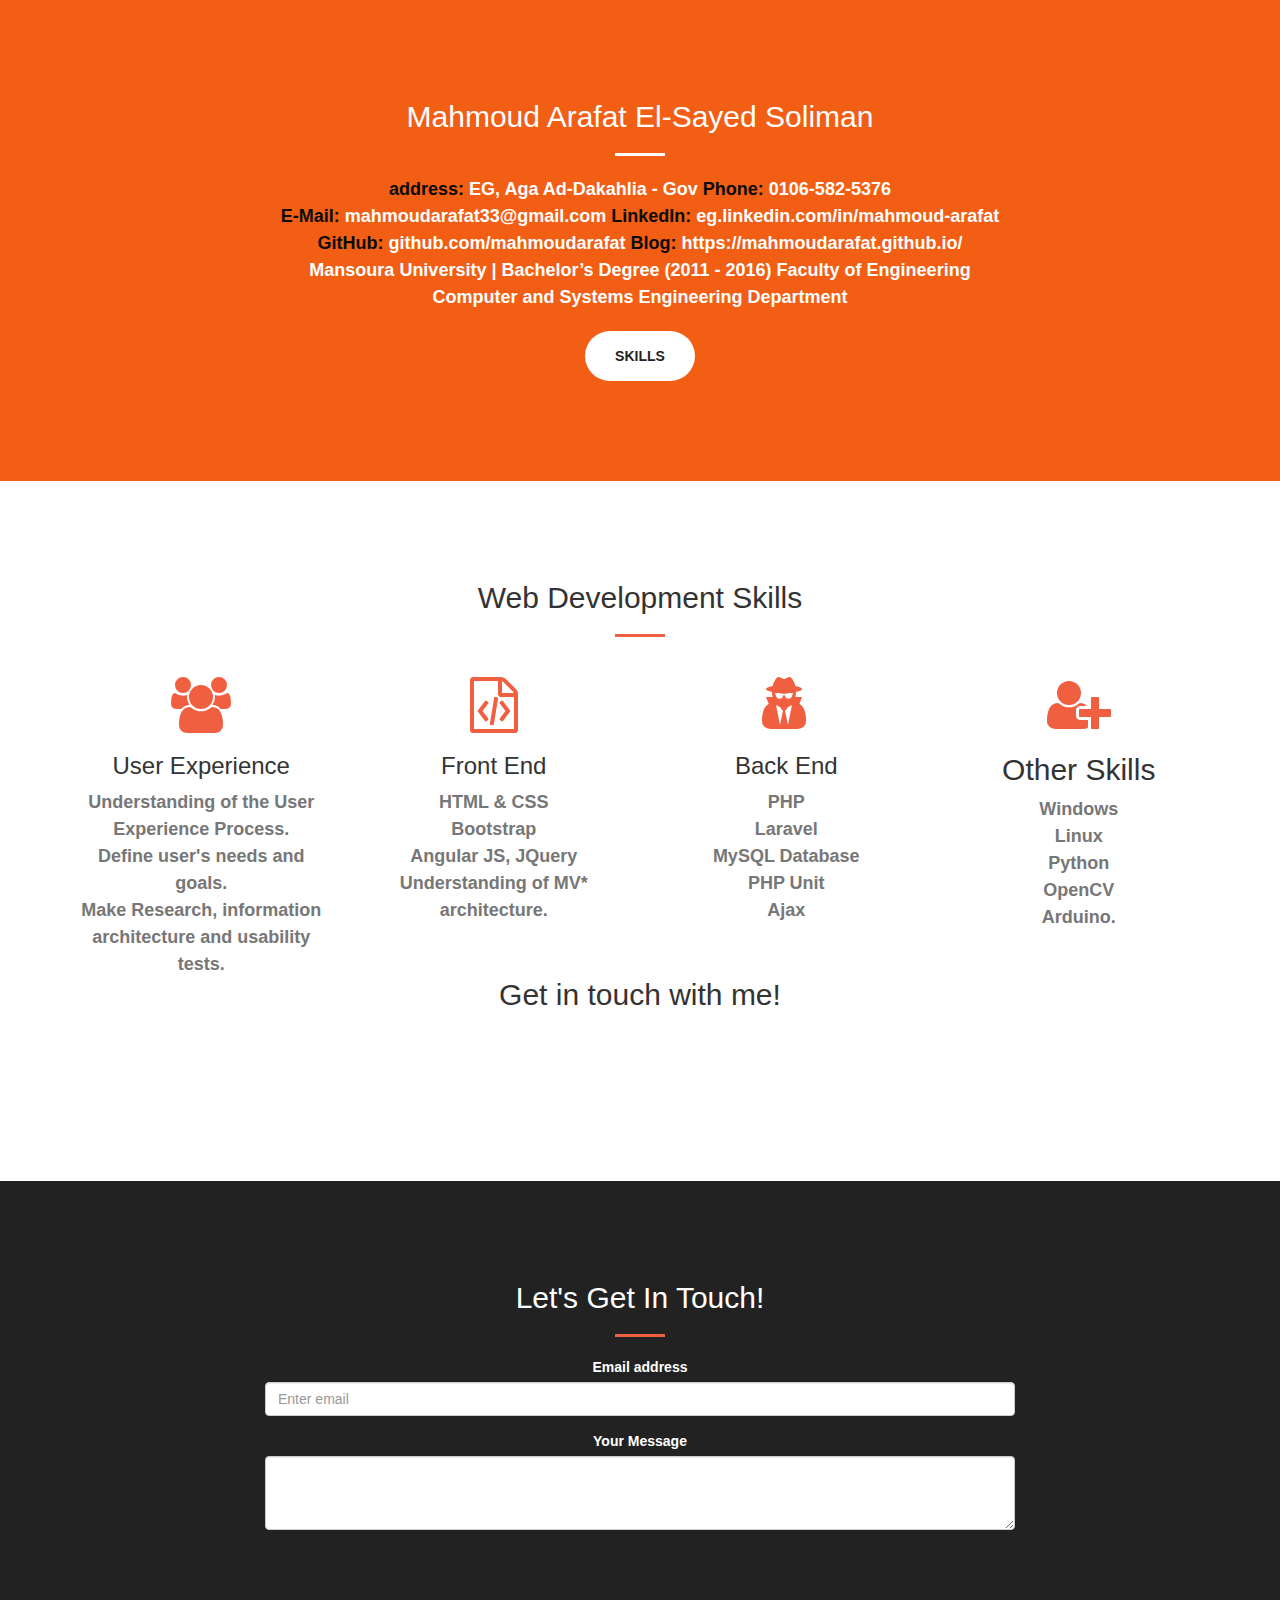
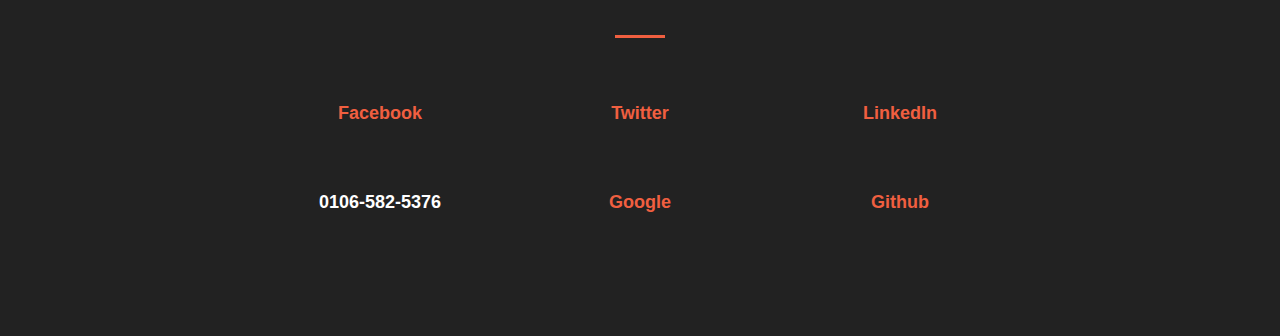
<file: index.html>
<!DOCTYPE html>
<html lang="en">

<head>

    <meta charset="utf-8">
    <meta http-equiv="X-UA-Compatible" content="IE=edge">
    <meta name="viewport" content="width=device-width, initial-scale=1">
    <meta name="description" content="">
    <meta name="author" content="">

    <title>Mahmoud Arafat</title>

    <!-- Bootstrap Core CSS -->
    <link href="assets/libs/bootstrap/css/bootstrap.min.css" rel="stylesheet">

    <!-- Custom Fonts -->
    <link href="assets/libs/font-awesome/css/font-awesome.min.css" rel="stylesheet" type="text/css">

    <!-- Plugin CSS -->
    <link href="assets/libs/magnific-popup/magnific-popup.css" rel="stylesheet">

    <!-- Theme CSS -->
    <link href="assets/css/creative.css" rel="stylesheet">
	
</head>

<section class="bg-primary" id="about">
    <div class="container">
        <div class="row">
            <div class="col-lg-8 col-lg-offset-2 text-center">
                <h2 class="section-heading">Mahmoud Arafat El-Sayed Soliman</h2>
                <hr class="light">
                <p class="text-faded"><span class="text">address:</span> EG, Aga Ad-Dakahlia - Gov <span class="text">Phone:</span>
                    0106-582-5376 <br> <span class="text">E-Mail:</span> mahmoudarafat33@gmail.com
                    <span class="text">LinkedIn:</span> eg.linkedin.com/in/mahmoud-arafat <br> <span class="text">GitHub:</span>
                    github.com/mahmoudarafat
                    <span class="text">Blog:</span> https://mahmoudarafat.github.io/
                    <br>
                    Mansoura University | Bachelor’s Degree (2011 - 2016)
                    Faculty of Engineering <br> Computer and Systems Engineering Department
                </p>
                <a href="#services" class="page-scroll btn btn-default btn-xl sr-button">Skills</a>
            </div>
        </div>
    </div>
</section>

<section id="services">
    <div class="container">
        <div class="row">
            <div class="col-lg-12 text-center">
                <h2 class="section-heading">Web Development Skills</h2>
                <hr class="primary">
            </div>
        </div>
    </div>
    <div class="container">
        <div class="row">
            <div class="col-lg-3 col-md-6 text-center">
                <div class="service-box">
                    <i class="fa fa-4x fa-users text-primary sr-icons"></i>
                    <h3>User Experience</h3>
                    <p class="text-muted">Understanding of the User Experience Process.<br>
                        Define user's needs and goals.<br>
                        Make Research, information architecture and usability tests.
                    </p>
                </div>
            </div>
            <div class="col-lg-3 col-md-6 text-center">
                <div class="service-box">
                    <i class="fa fa-4x fa-file-code-o text-primary sr-icons"></i>
                    <h3>Front End</h3>
                    <p class="text-muted">HTML & CSS<br>
                        Bootstrap<br>
                        Angular JS, JQuery<br>
                        Understanding of MV* architecture.
                    </p>
                </div>
            </div>
            <div class="col-lg-3 col-md-6 text-center">
                <div class="service-box">
                    <i class="fa fa-4x fa-user-secret text-primary sr-icons"></i>
                    <h3>Back End</h3>
                    <p class="text-muted">PHP<br>
                        Laravel<br>
                        MySQL Database<br>
                        PHP Unit<br>
                        Ajax</p>
                </div>
            </div>
            <div class="col-lg-3 col-md-6 text-center">
                <div class="service-box">
                    <i class="fa fa-4x fa-user-plus text-primary sr-icons"></i>
                    <h2>Other Skills</h2>
                    <p class="text-muted">Windows<br>Linux<br>
                        Python<br>OpenCV<br>Arduino.
                    </p>
                </div>
            </div>
        </div>
    </div>
    <div class="container text-center">
        <div class="call-to-action">
            <h2>Get in touch with me!</h2>
            <a href="#contact" class="page-scroll btn btn-black btn-xl sr-button">Contact</a>
            <!--<a href="http://startbootstrap.com/template-overviews/creative/" class="btn btn-default btn-xl sr-button">Download Now!</a>-->
        </div>
    </div>
</section>

<section id="contact" class="bg-dark">
    <div class="container">
        <div class="row">
            <div class="col-lg-8 col-lg-offset-2 text-center">
                <h2 class="section-heading">Let's Get In Touch!</h2>
                <hr class="primary">
                <form method="POST" action="thanks.html">
                    <div class="form-group">
                        <label for="email">Email address</label>
                        <input type="email" class="form-control" id="email" placeholder="Enter email">
                    </div>
                    <div class="form-group">
                        <label for="message">Your Message</label>
                        <textarea class="form-control" id="message" rows="3"></textarea>
                    </div>
                    <button type="submit" class="page-scroll btn btn-white btn-xl sr-button">Submit</button>
                </form>
            </div>

            <div class="col-lg-8 col-lg-offset-2 text-center">
                <br><hr>
                <div class="row">
                    <div class="col-lg-4">
                        <i class="fa fa-facebook fa-3x sr-contact"></i>
                        <p><a href="https://www.facebook.com/mahmoudarafat0">Facebook</a></p>
                    </div>
                    <div class="col-lg-4">
                        <i class="fa fa-twitter fa-3x sr-contact"></i>
                        <p><a href="https://twitter.com/MhmoudArafat">Twitter</a></p>
                    </div>
                    <div class="col-lg-4">
                        <i class="fa fa-linkedin fa-3x sr-contact"></i>
                        <p><a href="https://eg.linkedin.com/in/mahmoud-arafat">LinkedIn</a></p>
                    </div>
                    <div class="col-lg-4">
                        <i class="fa fa-phone fa-3x sr-contact"></i>
                        <p>0106-582-5376</p>
                    </div>
                    <div class="col-lg-4">
                        <i class="fa fa-google fa-3x sr-contact"></i>
                        <p><a href="https://plus.google.com/u/0/114067234297177241229">Google</a></p>
                    </div>
                    <div class="col-lg-4">
                        <i class="fa fa-github fa-3x sr-contact"></i>
                        <p><a href="https://github.com/mahmoudarafat">Github</a></p>
                    </div>

                </div>

            </div>
        </div>
    </div>
</section>

<!-- jQuery -->
<script src="assets/libs/jquery/jquery.min.js"></script>

<!-- Bootstrap Core JavaScript -->
<script src="assets/libs/bootstrap/js/bootstrap.min.js"></script>

<!-- Plugin JavaScript -->
<script src="assets/libs/jquery/jquery.easing.min.js"></script>
<script src="assets/libs/scrollreveal/scrollreveal.min.js"></script>
<script src="assets/libs/magnific-popup/jquery.magnific-popup.min.js"></script>

<!-- Theme JavaScript -->
<script src="assets/js/creative.min.js"></script>

</body>

</html>
</file>
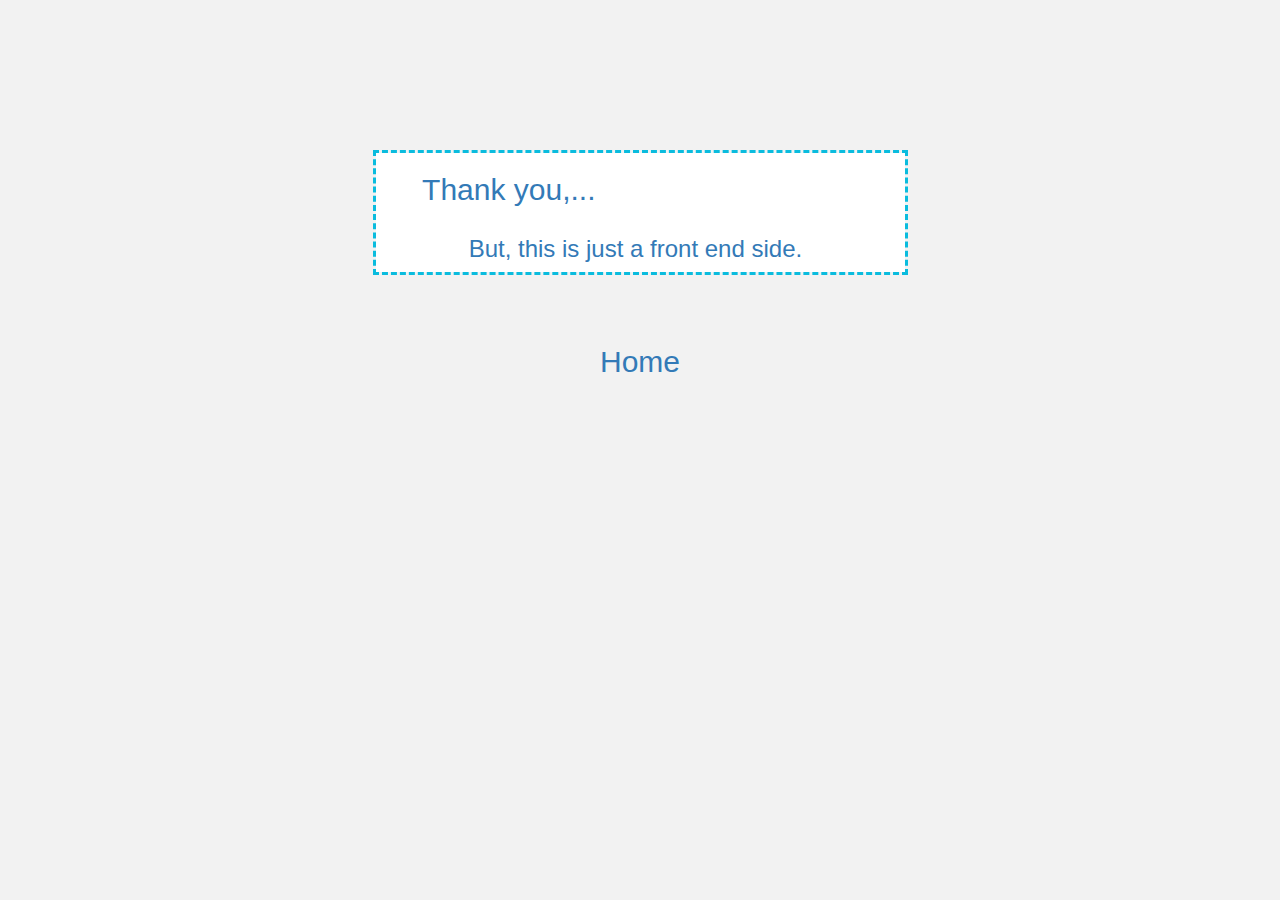
<file: thanks.html>
<!DOCTYPE html>
<html lang="en">

<head>

    <meta charset="utf-8">
    <meta http-equiv="X-UA-Compatible" content="IE=edge">
    <meta name="viewport" content="width=device-width, initial-scale=1">
    <meta name="description" content="">
    <meta name="author" content="">

    <title>Mahmoud Arafat</title>

    <!-- Bootstrap Core CSS -->
    <link href="assets/libs/bootstrap/css/bootstrap.min.css" rel="stylesheet">

    <!-- Custom Fonts -->
	<style>
		.border{
			border: #0abcde dashed;
			margin: 150px 10px 50px 10px;
		}
		body{
			background-color: #f2f2f2;
		}
		.div{
			background-color: #fff;
			padding: 20px 20px 20px 20x;
		}
		h2, h3{
			color: white;
		}
	</style>
	</head>

<body>
	<div class="container">
		<div class="row">
			<div class="col-lg-6 col-lg-offset-3">
				<div class="border">
				<div class="div">
					<div class="row">
						<div class="col-lg-8 col-lg-offset-1">
							<h2 class="text-left text-primary">Thank you,... </h2>
						</div>
					</div>
					
					<div class="row">
						<div class="col-lg-8 col-lg-offset-2">
							<h3 class="text-left text-primary">But, this is just a front end side.</h3>
						</div>
					</div>
				</div>
			</div>
			</div>
		</div>
		<div class="row">		
			<h2 class="text-center text-primary"><a href="index.html">Home</a></h2>
		</div>
	</div>
</body>
</html>
</file>
<file: assets/css/creative.css>
/*!
 * Start Bootstrap - Creative v3.3.7+1 (http://startbootstrap.com/template-overviews/creative)
 * Copyright 2013-2016 Start Bootstrap
 * Licensed under MIT (https://github.com/BlackrockDigital/startbootstrap/blob/gh-pages/LICENSE)
 */
html,
body {
  height: 100%;
  width: 100%;
}
body {
  font-family: 'Merriweather', 'Helvetica Neue', Arial, sans-serif;
}
hr {
  border-color: #F05F40;
  border-width: 3px;
  max-width: 50px;
}
hr.light {
  border-color: white;
}
a {
  -webkit-transition: all 0.35s;
  -moz-transition: all 0.35s;
  transition: all 0.35s;
  color: #F05F40;
}
a:hover,
a:focus {
  color: #eb3812;
}
h1,
h2,
h3,
h4,
h5,
h6 {
  font-family: 'Open Sans', 'Helvetica Neue', Arial, sans-serif;
}
p {
  font-size: 18px;
  font-weight: 600;
  line-height: 1.5;
  margin-bottom: 20px;
}
.bg-primary {
  background-color: #f25e13;
}
.bg-dark {
  background-color: #222222;
  color: white;
}
.btn-black{
  background-color: #000;
  color: white;
}
.btn-white{
  background-color: white;
  color: #000;
}
.text-faded {
  color: #fff;
}
section {
  padding: 100px 0;
}
aside {
  padding: 50px 0;
}
.no-padding {
  padding: 0;
}
.navbar-default {
  background-color: white;
  border-color: rgba(34, 34, 34, 0.05);
  font-family: 'Open Sans', 'Helvetica Neue', Arial, sans-serif;
  -webkit-transition: all 0.35s;
  -moz-transition: all 0.35s;
  transition: all 0.35s;
}
.navbar-default .navbar-header .navbar-brand {
  color: #F05F40;
  font-family: 'Open Sans', 'Helvetica Neue', Arial, sans-serif;
  font-weight: 700;
  text-transform: uppercase;
}
.navbar-default .navbar-header .navbar-brand:hover,
.navbar-default .navbar-header .navbar-brand:focus {
  color: #eb3812;
}
.navbar-default .navbar-header .navbar-toggle {
  font-weight: 700;
  font-size: 12px;
  color: #222222;
  text-transform: uppercase;
}
.navbar-default .nav > li > a,
.navbar-default .nav > li > a:focus {
  text-transform: uppercase;
  font-weight: 700;
  font-size: 13px;
  color: #222222;
}
.navbar-default .nav > li > a:hover,
.navbar-default .nav > li > a:focus:hover {
  color: #F05F40;
}
.navbar-default .nav > li.active > a,
.navbar-default .nav > li.active > a:focus {
  color: #F05F40 !important;
  background-color: transparent;
}
.navbar-default .nav > li.active > a:hover,
.navbar-default .nav > li.active > a:focus:hover {
  background-color: transparent;
}
@media (min-width: 768px) {
  .navbar-default {
    background-color: transparent;
    border-color: rgba(255, 255, 255, 0.3);
  }
  .navbar-default .navbar-header .navbar-brand {
    color: rgba(255, 255, 255, 0.7);
  }
  .navbar-default .navbar-header .navbar-brand:hover,
  .navbar-default .navbar-header .navbar-brand:focus {
    color: white;
  }
  .navbar-default .nav > li > a,
  .navbar-default .nav > li > a:focus {
    color: rgba(255, 255, 255, 0.7);
  }
  .navbar-default .nav > li > a:hover,
  .navbar-default .nav > li > a:focus:hover {
    color: white;
  }
  .navbar-default.affix {
    background-color: white;
    border-color: rgba(34, 34, 34, 0.05);
  }
  .navbar-default.affix .navbar-header .navbar-brand {
    color: #F05F40;
    font-size: 14px;
  }
  .navbar-default.affix .navbar-header .navbar-brand:hover,
  .navbar-default.affix .navbar-header .navbar-brand:focus {
    color: #eb3812;
  }
  .navbar-default.affix .nav > li > a,
  .navbar-default.affix .nav > li > a:focus {
    color: #222222;
  }
  .navbar-default.affix .nav > li > a:hover,
  .navbar-default.affix .nav > li > a:focus:hover {
    color: #F05F40;
  }
}
header {
  position: relative;
  width: 100%;
  min-height: auto;
  -webkit-background-size: cover;
  -moz-background-size: cover;
  background-size: cover;
  -o-background-size: cover;
  background-position: center;
  background-image: url('../img/header.jpg');
  text-align: center;
  color: white;
}
header .header-content {
  position: relative;
  text-align: center;
  padding: 100px 15px 100px;
  width: 100%;
}
header .header-content .header-content-inner h1 {
  font-weight: 700;
  text-transform: uppercase;
  margin-top: 0;
  margin-bottom: 0;
  font-size: 30px;
}
header .header-content .header-content-inner hr {
  margin: 30px auto;
}
header .header-content .header-content-inner p {
  font-weight: 300;
  color: rgba(255, 255, 255, 0.7);
  font-size: 16px;
  margin-bottom: 50px;
}
@media (min-width: 768px) {
  header {
    min-height: 100%;
  }
  header .header-content {
    position: absolute;
    top: 50%;
    -webkit-transform: translateY(-50%);
    -ms-transform: translateY(-50%);
    transform: translateY(-50%);
    padding: 0 50px;
  }
  header .header-content .header-content-inner {
    max-width: 1000px;
    margin-left: auto;
    margin-right: auto;
  }
  header .header-content .header-content-inner h1 {
    font-size: 50px;
  }
  header .header-content .header-content-inner p {
    font-size: 18px;
    max-width: 80%;
    margin-left: auto;
    margin-right: auto;
  }
}
.section-heading {
  margin-top: 0;
}
.service-box {
  max-width: 400px;
  margin: 50px auto 0;
}
@media (min-width: 992px) {
  .service-box {
    margin: 20px auto 0;
  }
}
.service-box p {
  margin-bottom: 0;
}
.portfolio-box {
  position: relative;
  display: block;
  max-width: 650px;
  margin: 0 auto;
}
.portfolio-box .portfolio-box-caption {
  color: white;
  opacity: 0;
  display: block;
  background: rgba(240, 95, 64, 0.9);
  position: absolute;
  bottom: 0;
  text-align: center;
  width: 100%;
  height: 100%;
  -webkit-transition: all 0.35s;
  -moz-transition: all 0.35s;
  transition: all 0.35s;
}
.portfolio-box .portfolio-box-caption .portfolio-box-caption-content {
  width: 100%;
  text-align: center;
  position: absolute;
  top: 50%;
  transform: translateY(-50%);
}
.portfolio-box .portfolio-box-caption .portfolio-box-caption-content .project-category,
.portfolio-box .portfolio-box-caption .portfolio-box-caption-content .project-name {
  font-family: 'Open Sans', 'Helvetica Neue', Arial, sans-serif;
  padding: 0 15px;
}
.portfolio-box .portfolio-box-caption .portfolio-box-caption-content .project-category {
  text-transform: uppercase;
  font-weight: 600;
  font-size: 14px;
}
.portfolio-box .portfolio-box-caption .portfolio-box-caption-content .project-name {
  font-size: 18px;
}
.portfolio-box:hover .portfolio-box-caption {
  opacity: 1;
}
.portfolio-box:focus {
  outline: none;
}
@media (min-width: 768px) {
  .portfolio-box .portfolio-box-caption .portfolio-box-caption-content .project-category {
    font-size: 16px;
  }
  .portfolio-box .portfolio-box-caption .portfolio-box-caption-content .project-name {
    font-size: 22px;
  }
}
.call-to-action h2 {
  margin: 0 auto 20px;
}
.text-primary {
  color: #F05F40;
}
.no-gutter > [class*='col-'] {
  padding-right: 0;
  padding-left: 0;
}
.btn-default {
  color: #222222;
  background-color: white;
  border-color: white;
  -webkit-transition: all 0.35s;
  -moz-transition: all 0.35s;
  transition: all 0.35s;
}
.text{
  color: #0b0b0b;
  font-weight: 600;
}
.btn-default:hover,
.btn-default:focus,
.btn-default.focus,
.btn-default:active,
.btn-default.active,
.open > .dropdown-toggle.btn-default {
  color: #222222;
  background-color: #f2f2f2;
  border-color: #ededed;
}
.btn-default:active,
.btn-default.active,
.open > .dropdown-toggle.btn-default {
  background-image: none;
}
.btn-default.disabled,
.btn-default[disabled],
fieldset[disabled] .btn-default,
.btn-default.disabled:hover,
.btn-default[disabled]:hover,
fieldset[disabled] .btn-default:hover,
.btn-default.disabled:focus,
.btn-default[disabled]:focus,
fieldset[disabled] .btn-default:focus,
.btn-default.disabled.focus,
.btn-default[disabled].focus,
fieldset[disabled] .btn-default.focus,
.btn-default.disabled:active,
.btn-default[disabled]:active,
fieldset[disabled] .btn-default:active,
.btn-default.disabled.active,
.btn-default[disabled].active,
fieldset[disabled] .btn-default.active {
  background-color: white;
  border-color: white;
}
.btn-default .badge {
  color: white;
  background-color: #222222;
}
.btn-primary {
  color: white;
  background-color: #F05F40;
  border-color: #F05F40;
  -webkit-transition: all 0.35s;
  -moz-transition: all 0.35s;
  transition: all 0.35s;
}
.btn-primary:hover,
.btn-primary:focus,
.btn-primary.focus,
.btn-primary:active,
.btn-primary.active,
.open > .dropdown-toggle.btn-primary {
  color: white;
  background-color: #ee4b28;
  border-color: #ed431f;
}
.btn-primary:active,
.btn-primary.active,
.open > .dropdown-toggle.btn-primary {
  background-image: none;
}
.btn-primary.disabled,
.btn-primary[disabled],
fieldset[disabled] .btn-primary,
.btn-primary.disabled:hover,
.btn-primary[disabled]:hover,
fieldset[disabled] .btn-primary:hover,
.btn-primary.disabled:focus,
.btn-primary[disabled]:focus,
fieldset[disabled] .btn-primary:focus,
.btn-primary.disabled.focus,
.btn-primary[disabled].focus,
fieldset[disabled] .btn-primary.focus,
.btn-primary.disabled:active,
.btn-primary[disabled]:active,
fieldset[disabled] .btn-primary:active,
.btn-primary.disabled.active,
.btn-primary[disabled].active,
fieldset[disabled] .btn-primary.active {
  background-color: #F05F40;
  border-color: #F05F40;
}
.btn-primary .badge {
  color: #F05F40;
  background-color: white;
}
.btn {
  font-family: 'Open Sans', 'Helvetica Neue', Arial, sans-serif;
  border: none;
  border-radius: 300px;
  font-weight: 700;
  text-transform: uppercase;
}
.btn-xl {
  padding: 15px 30px;
}
::-moz-selection {
  color: white;
  text-shadow: none;
  background: #222222;
}
::selection {
  color: white;
  text-shadow: none;
  background: #222222;
}
img::selection {
  color: white;
  background: transparent;
}
img::-moz-selection {
  color: white;
  background: transparent;
}
body {
  webkit-tap-highlight-color: #222222;
}
</file>
